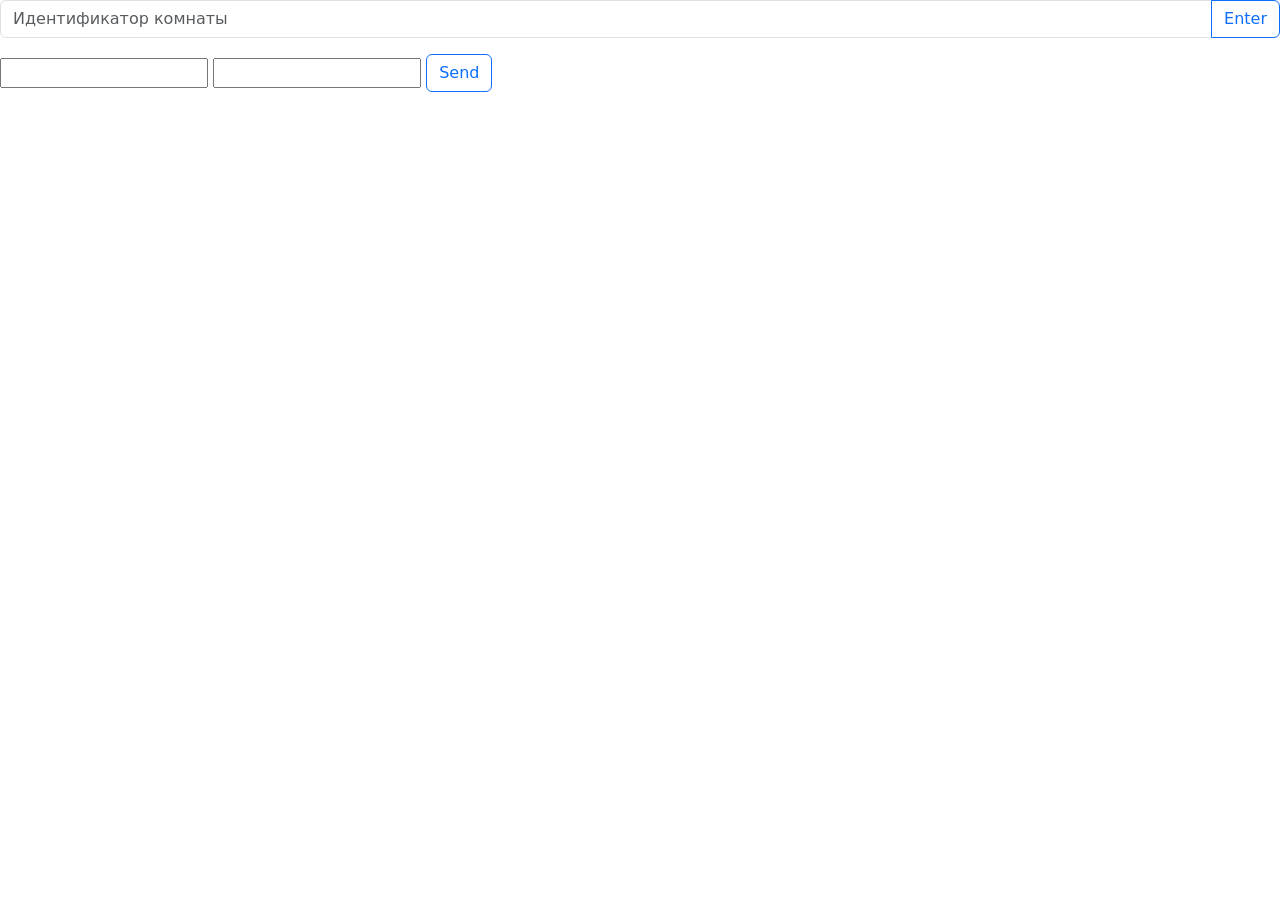
<file: templates/index.html>
<!DOCTYPE html>
<html lang="en">
<head>
    <meta charset="UTF-8">
    <meta http-equiv="X-UA-Compatible" content="IE=edge">
    <meta name="viewport" content="width=device-width, initial-scale=1.0">
    <title>Document</title>
    <link href="https://cdn.jsdelivr.net/npm/bootstrap@5.2.3/dist/css/bootstrap.min.css" rel="stylesheet" integrity="sha384-rbsA2VBKQhggwzxH7pPCaAqO46MgnOM80zW1RWuH61DGLwZJEdK2Kadq2F9CUG65" crossorigin="anonymous">
</head>
<body>
    <div class="d-flex justify-content-center text-center align-items-middle">
        <div class="input-group mb-3">
            <input id="room_number" type="text" class="form-control" placeholder="Идентификатор комнаты" aria-label="Имя пользователя получателя" aria-describedby="button-addon2">
            <button onClick={connectToRoom(document.getElementById("room_number").value)} class="btn btn-outline-primary" type="button" id="button-addon2">Enter</button>
        </div>
    </div>
    <div class="d-flex flex-column">
        <form method="post" action="/token">
            <input type="text" name="username">
            <input type="text" name="password">
            <button class="btn btn-outline-primary" type="submit">Send</button>
        </form>
    </div>
    <script>
        function connectToRoom(room) {
            window.location.replace(`http://${window.location.hostname}:8000/${room}`);
        }
    </script>
    <script src="https://cdn.jsdelivr.net/npm/bootstrap@5.2.3/dist/js/bootstrap.bundle.min.js" integrity="sha384-kenU1KFdBIe4zVF0s0G1M5b4hcpxyD9F7jL+jjXkk+Q2h455rYXK/7HAuoJl+0I4" crossorigin="anonymous"></script>
</body>
</html>
</file>
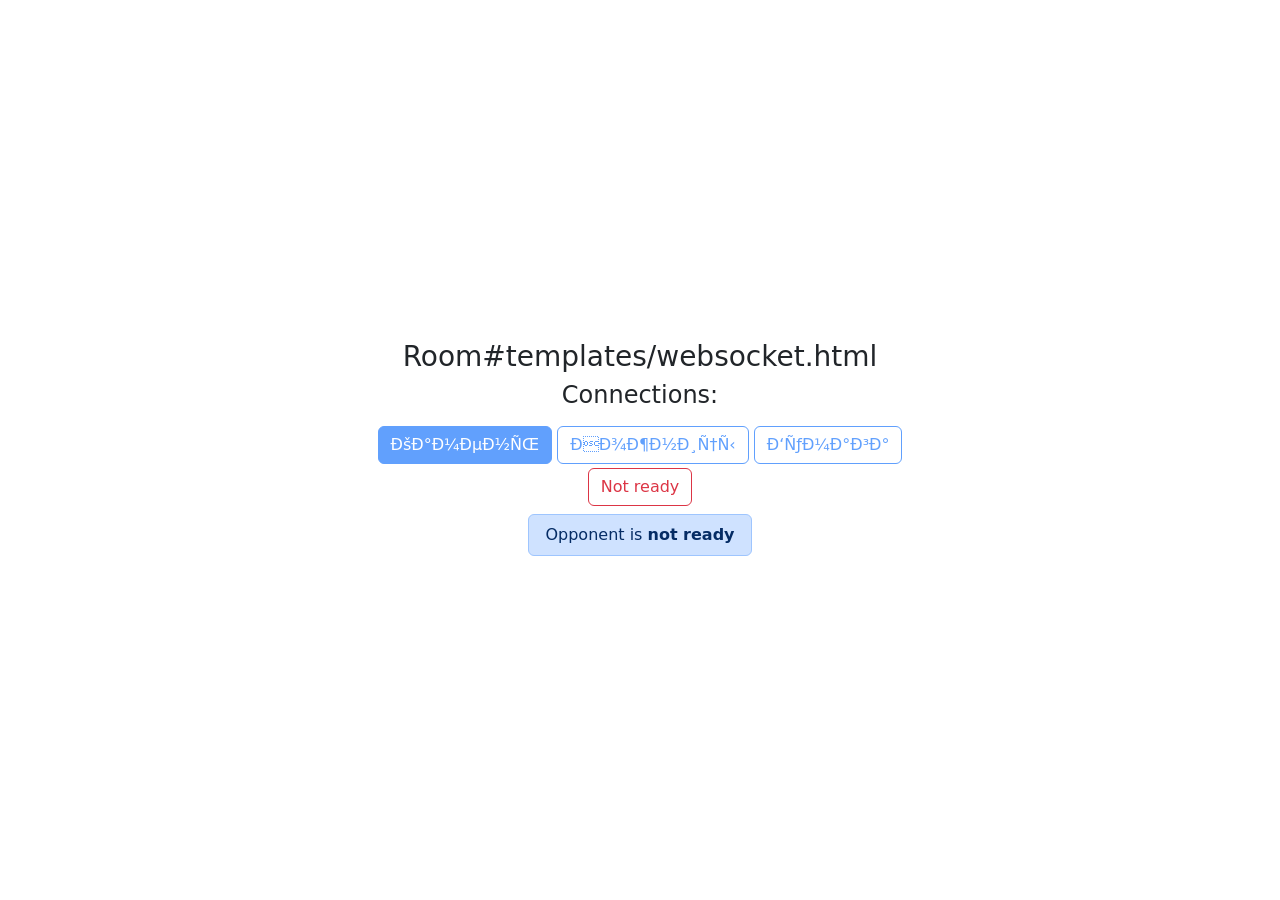
<file: templates/websocket.html>
<!DOCTYPE html>
<html lang="en">
    <head>
        <title>Connect Four</title>
        <link rel="stylesheet" href="/static/connect4.css">
        <link href="https://cdn.jsdelivr.net/npm/bootstrap@5.2.3/dist/css/bootstrap.min.css" rel="stylesheet" integrity="sha384-rbsA2VBKQhggwzxH7pPCaAqO46MgnOM80zW1RWuH61DGLwZJEdK2Kadq2F9CUG65" crossorigin="anonymous">
    </head>
    <body>
        <h3>Room#<span id="roomnumber"></span></h3>
        <h4>Connections: <span id="connections"></span></h4>
        <h1 class="display-1" id="timer"></h1>
        <div id="resultContainer">

        </div>
        <div id="gameUI">
            <input type="radio" class="btn-check tool" name="options" id="rock" autocomplete="off" disabled checked>
            <label class="btn btn-outline-primary" for="rock">Камень</label>
            
            <input type="radio" class="btn-check tool" name="options" id="clippers" autocomplete="off" disabled>
            <label class="btn btn-outline-primary" for="clippers">Ножницы</label>
            
            <input type="radio" class="btn-check tool" name="options" id="paper" autocomplete="off" disabled>
            <label class="btn btn-outline-primary" for="paper">Бумага</label>
        </div>
        <input type="checkbox" class="btn-check" name="options" id="isReady" autocomplete="off">
        <label class="btn btn-outline-danger my-1" id="isReadyLabel" onclick={isReady()} for="isReady">Not ready</label>
        <div class="alert alert-primary py-2 m-1" role="alert">
            <p class="m-0">Opponent is <strong><span id="status">not ready</span></strong></p>
          </div>
        <script src="https://cdn.jsdelivr.net/npm/bootstrap@5.2.3/dist/js/bootstrap.bundle.min.js" integrity="sha384-kenU1KFdBIe4zVF0s0G1M5b4hcpxyD9F7jL+jjXkk+Q2h455rYXK/7HAuoJl+0I4" crossorigin="anonymous"></script>
        <script src='/static/main.js'></script>
    </body>
</html>
</file>
<file: static/connect4.css>
/* General layout */

body {
  background-color: white;
  display: flex;
  flex-direction: column;
  justify-content: center;
  align-items: center;
  margin: 0;
  min-height: 100vh;
}

/* Action buttons */

.actions {
  display: flex;
  flex-direction: row;
  justify-content: space-evenly;
  align-items: flex-end;
  width: 720px;
  height: 100px;
}

.action {
  color: darkgray;
  font-family: "Helvetica Neue", sans-serif;
  font-size: 20px;
  line-height: 20px;
  font-weight: 300;
  text-align: center;
  text-decoration: none;
  text-transform: uppercase;
  padding: 20px;
  width: 120px;
}

.action:hover {
  background-color: darkgray;
  color: white;
  font-weight: 700;
}

.action[href=""] {
  display: none;
}

/* Connect Four board */

.board {
  background-color: blue;
  display: flex;
  flex-direction: row;
  padding: 0 10px;
  position: relative;
}

.board::before,
.board::after {
  background-color: blue;
  content: "";
  height: 720px;
  width: 20px;
  position: absolute;
}

.board::before {
  left: -20px;
}

.board::after {
  right: -20px;
}

.column {
  display: flex;
  flex-direction: column-reverse;
  padding: 10px;
}

.cell {
  border-radius: 50%;
  width: 80px;
  height: 80px;
  margin: 10px 0;
}

.empty {
  background-color: white;
}

.column:hover .empty {
  background-color: lightgray;
}

.column:hover .empty ~ .empty {
  background-color: white;
}

.red {
  background-color: red;
}

.yellow {
  background-color: yellow;
}
</file>
